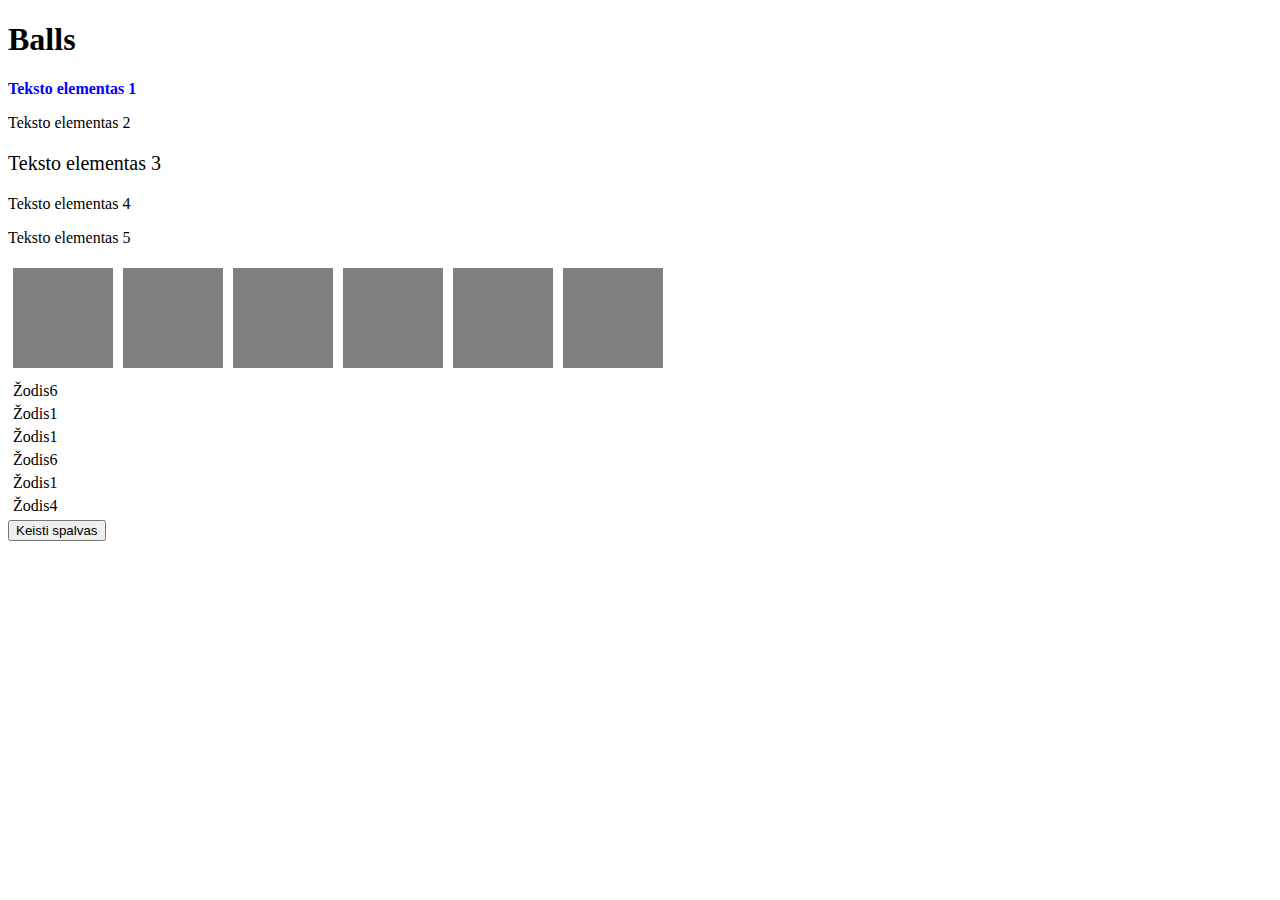
<file: 35 skaidre/Index.html>
<!DOCTYPE html>
<html lang="en">
<head>
    <meta charset="UTF-8">
    <meta name="viewport" content="width=device-width, initial-scale=1.0">
    <title>2 pratybos</title>
    <link rel="stylesheet" href="style.css">
</head>
<body>
<h1>Balls</h1>

<div id="container"></div>
  <button id="colorButton">Keisti spalvas</button>
<script src="script.js" type="module"></script>    
</body>
</html>
</file>
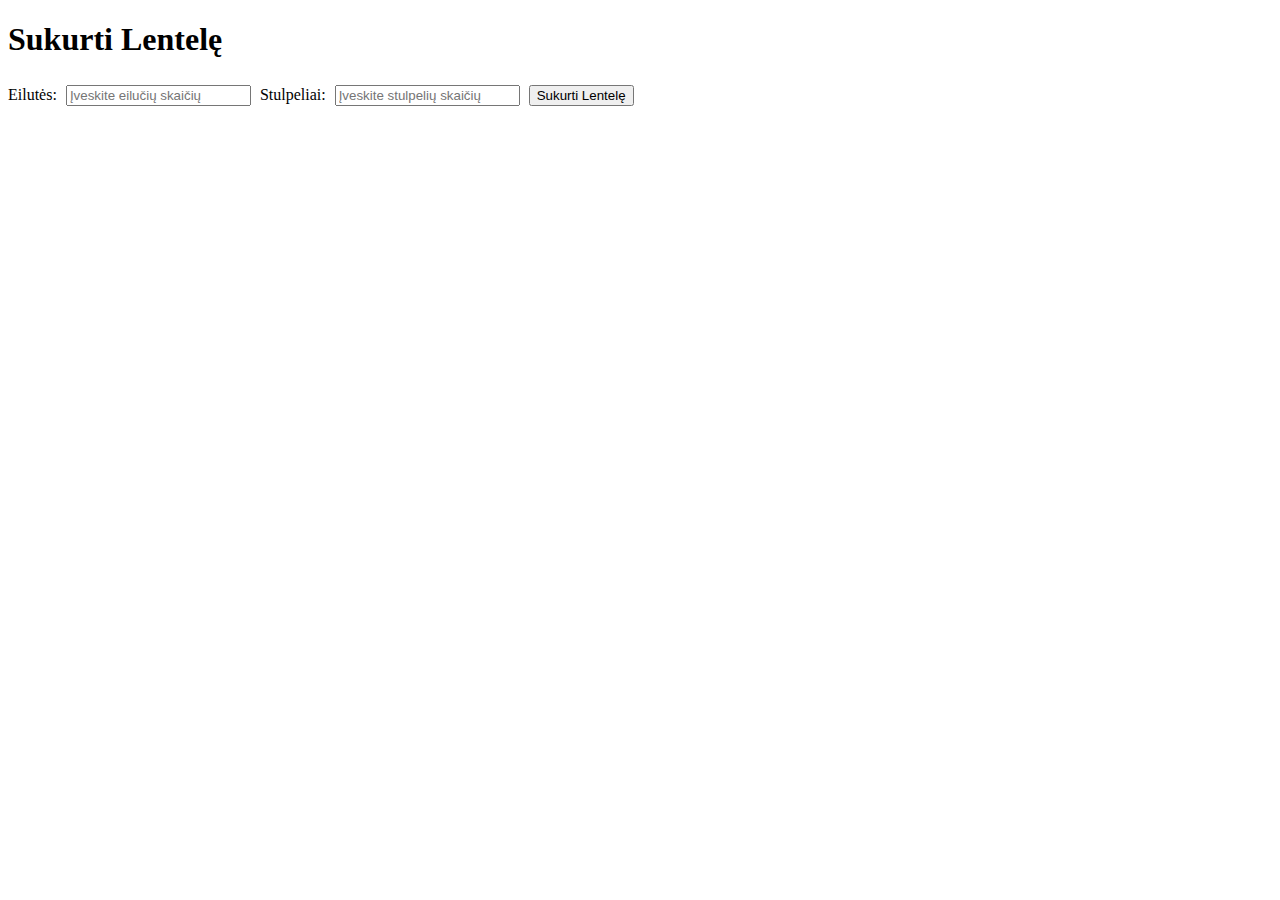
<file: 36 skaidre/Index.html>
<!DOCTYPE html>
<html lang="en">
<head>
    <meta charset="UTF-8">
    <meta name="viewport" content="width=device-width, initial-scale=1.0">
    <title>Lentele</title>
    <link rel="stylesheet" href="style.css">
</head>
<body>
    <h1>Sukurti Lentelę</h1>
    <label for="rows">Eilutės:</label>
    <input type="number" id="rows" placeholder="Įveskite eilučių skaičių">
  
    <label for="columns">Stulpeliai:</label>
    <input type="number" id="columns" placeholder="Įveskite stulpelių skaičių">
  
    <button id="generateTable">Sukurti Lentelę</button>
  
    <div id="tableContainer"></div>

<script src="script.js" type="module"></script>    
</body>
</html>
</file>
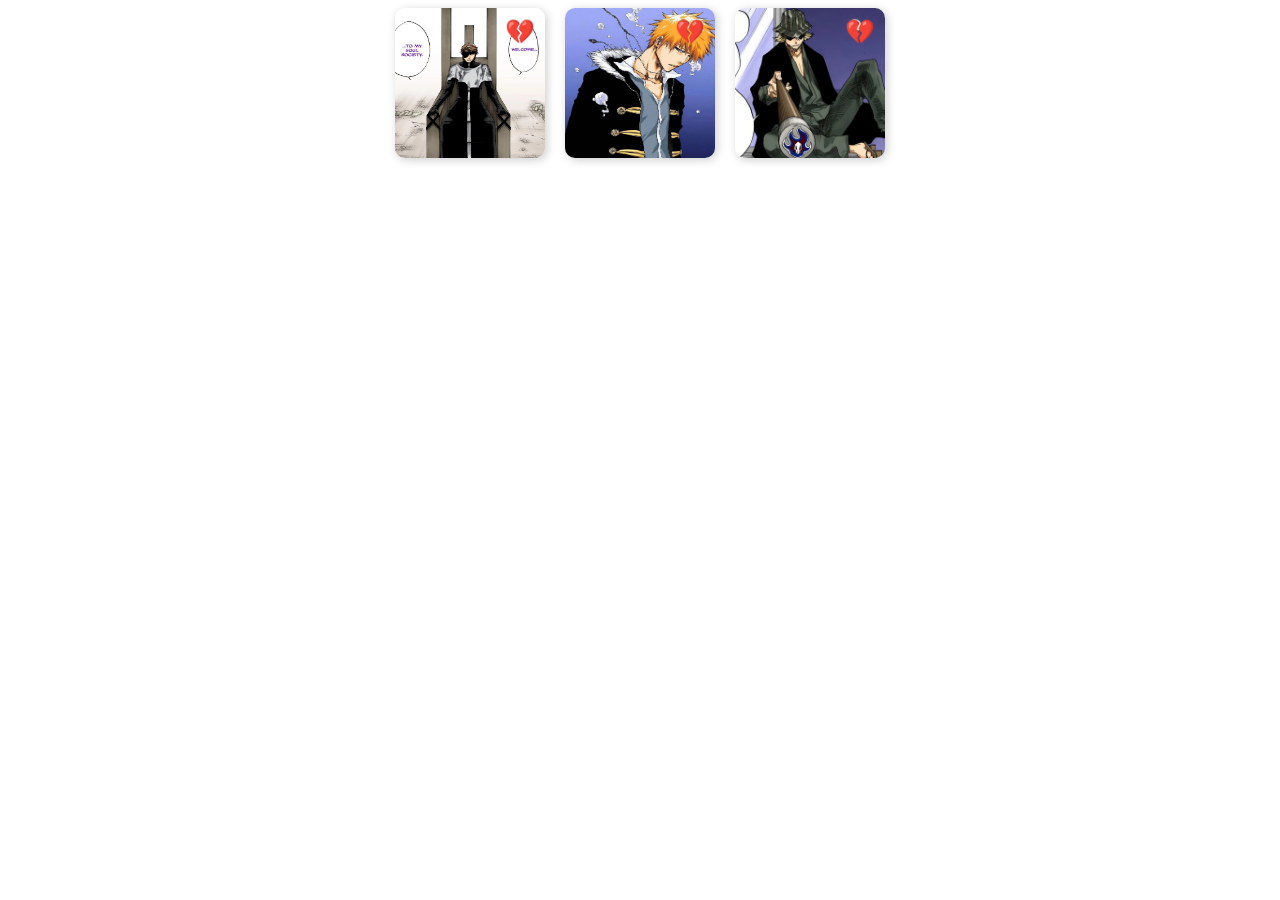
<file: 37 skaidre/Index.html>
<!DOCTYPE html>
<html lang="en">
<head>
    <meta charset="UTF-8">
    <meta name="viewport" content="width=device-width, initial-scale=1.0">
    <title>Galerija</title>
    <link rel="stylesheet" href="style.css">
</head>
<body>
    <div class="gallery">
        <div class="image-container" data-id="1">
            <img src="/Images/about-aizen-being-a-special-threat-v0-nz5szgoz8fcc1.webp" alt="Paveikslėlis 1">
            <span class="heart">❤️</span>
        </div>
        <div class="image-container" data-id="2">
            <img src="/Images/qzqdnfpxn1j91.jpg" alt="Paveikslėlis 2">
            <span class="heart">❤️</span>
        </div>
        <div class="image-container" data-id="3">
            <img src="/Images/whats-your-thoughts-on-kisuke-urahara-v0-2p05q0ze13qc1.webp" alt="Paveikslėlis 3">
            <span class="heart">❤️</span>
        </div>
    </div>

<script src="script.js" type="module"></script>    
</body>
</html>
</file>
<file: 35 skaidre/style.css>
.custom-div {
    width: 100px;
    height: 100px;
    margin: 5px;
    display: inline-block;
  }
  .p-element {
    font-size: 16px;
    margin: 5px;
  }
</file>
<file: 36 skaidre/style.css>
table {
    border-collapse: collapse;
    width: 50%;
    margin-top: 20px;
  }
  th, td {
    border: 1px solid black;
    padding: 8px;
    text-align: center;
  }
  input {
    margin: 5px;
  }
</file>
<file: 37 skaidre/style.css>
body {
    font-family: Arial, sans-serif;
    text-align: center;
}

.gallery {
    display: flex;
    justify-content: center;
    gap: 20px;
}

.image-container {
    position: relative;
    display: inline-block;
}

.image-container img {
    width: 150px;
    height: 150px;
    border-radius: 10px;
    box-shadow: 2px 2px 10px rgba(0, 0, 0, 0.2);
}

.heart {
    position: absolute;
    top: 10px;
    right: 10px;
    font-size: 24px;
    cursor: pointer;
    transition: color 0.3s ease-in-out;
    color: white;
}

.heart.liked {
    color: red;
}
</file>
